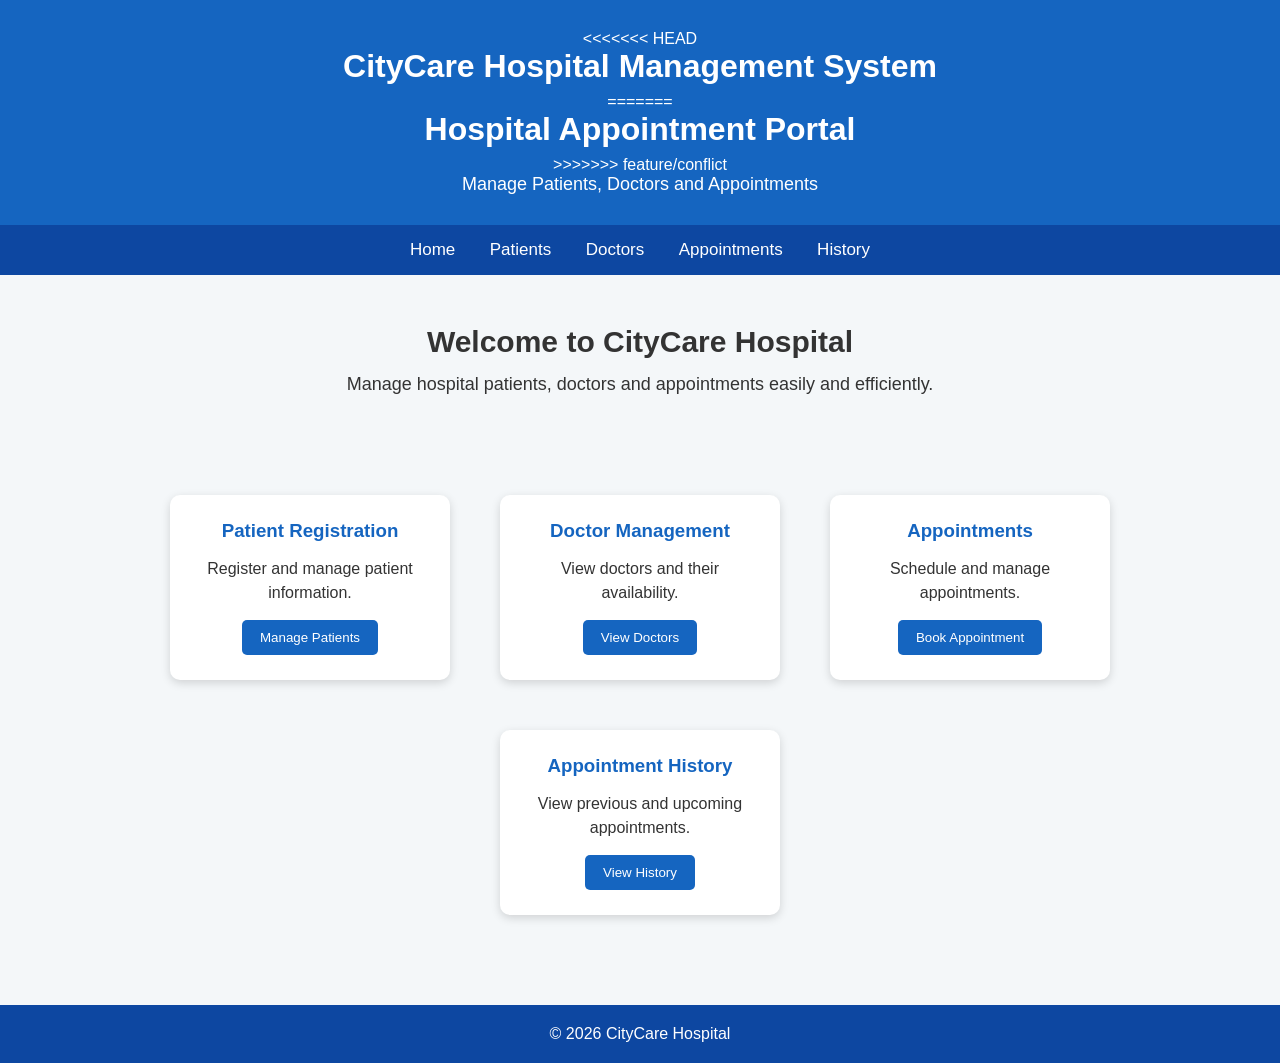
<file: index.html>
<!DOCTYPE html>
<html lang="en">

<head>
    <meta charset="UTF-8">
    <meta name="viewport" content="width=device-width, initial-scale=1.0">
    <title>Hospital Appointment Management</title>
    <link rel="stylesheet" href="style.css">
</head>

<body>

<header>

<<<<<<< HEAD
<h1>CityCare Hospital Management System</h1>
=======
<h1>Hospital Appointment Portal</h1>
>>>>>>> feature/conflict
    <p>
        Manage Patients, Doctors and Appointments
    </p>

</header>

<nav>

    <a href="index.html">Home</a>

    <a href="patients.html">Patients</a>

    <a href="doctors.html">Doctors</a>

    <a href="appointments.html">Appointments</a>

    <a href="history.html">History</a>

</nav>

<section class="hero">

    <h2>Welcome to CityCare Hospital</h2>

    <p>
        Manage hospital patients, doctors and
        appointments easily and efficiently.
    </p>

</section>

<section class="dashboard">

    <div class="card">

        <h3>Patient Registration</h3>

        <p>
            Register and manage patient information.
        </p>

        <a href="patients.html">
            <button>Manage Patients</button>
        </a>

    </div>

    <div class="card">

        <h3>Doctor Management</h3>

        <p>
            View doctors and their availability.
        </p>

        <a href="doctors.html">
            <button>View Doctors</button>
        </a>

    </div>

    <div class="card">

        <h3>Appointments</h3>

        <p>
            Schedule and manage appointments.
        </p>

        <a href="appointments.html">
            <button>Book Appointment</button>
        </a>

    </div>

    <div class="card">

        <h3>Appointment History</h3>

        <p>
            View previous and upcoming appointments.
        </p>

        <a href="history.html">
            <button>View History</button>
        </a>

    </div>

</section>

<footer>

    <p>© 2026 CityCare Hospital</p>

</footer>

</body>
</html>
</file>
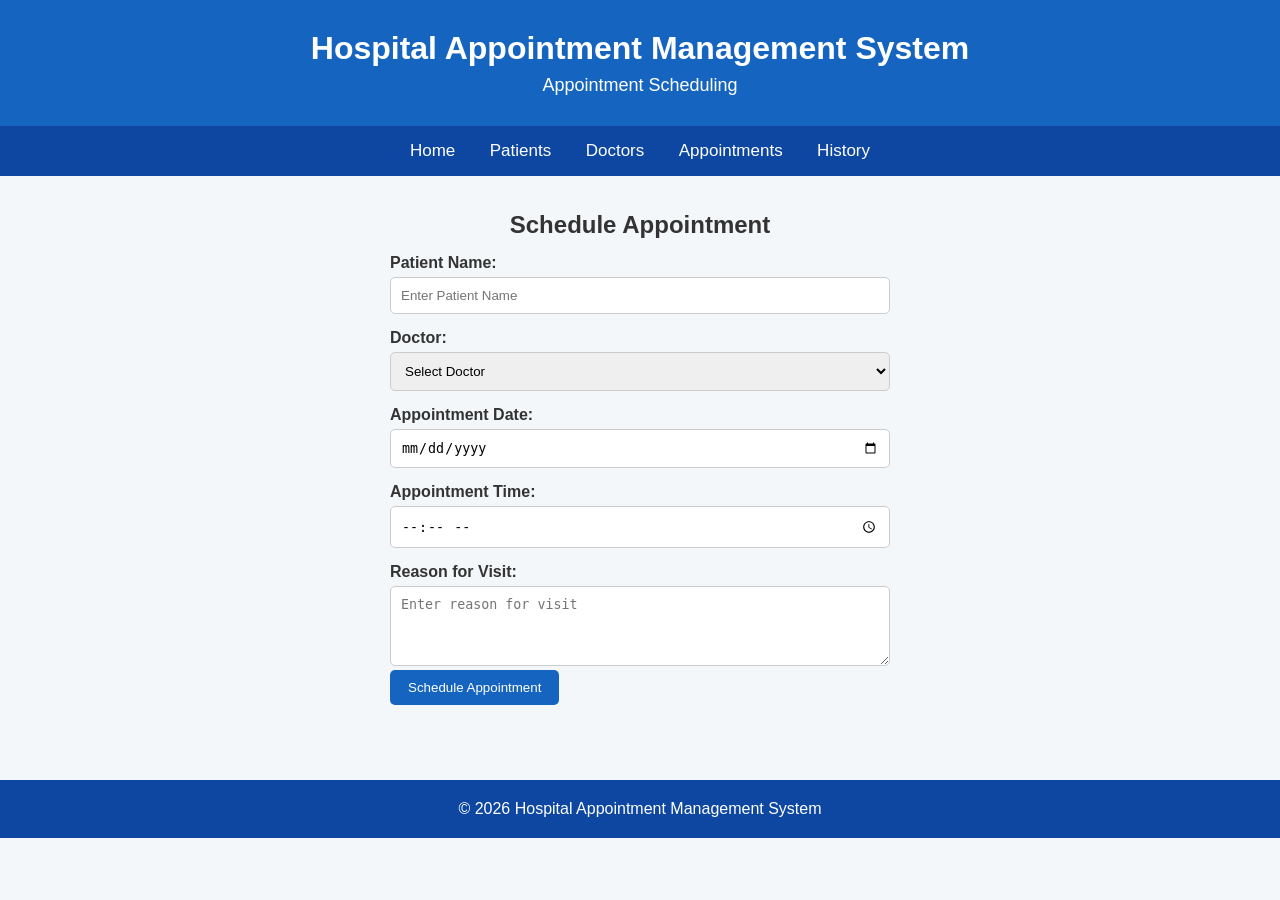
<file: appointments.html>
<!DOCTYPE html>
<html lang="en">

<head>
    <meta charset="UTF-8">
    <meta name="viewport" content="width=device-width, initial-scale=1.0">
    <title>Appointment Scheduling</title>
    <link rel="stylesheet" href="style.css">
</head>

<body>

<header>
    <h1>Hospital Appointment Management System</h1>
    <p>Appointment Scheduling</p>
</header>

<nav>
    <a href="index.html">Home</a>
    <a href="patients.html">Patients</a>
    <a href="doctors.html">Doctors</a>
    <a href="appointments.html">Appointments</a>
    <a href="history.html">History</a>
</nav>

<section>

    <h2>Schedule Appointment</h2>

    <form>

        <label>Patient Name:</label>
        <input type="text" placeholder="Enter Patient Name">

        <label>Doctor:</label>

        <select>

            <option>Select Doctor</option>

            <option>
                Dr. Ravi Kumar - Cardiology
            </option>

            <option>
                Dr. Priya Sharma - Dermatology
            </option>

            <option>
                Dr. Arjun Reddy - Neurology
            </option>

        </select>

        <label>Appointment Date:</label>
        <input type="date">

        <label>Appointment Time:</label>
        <input type="time">

        <label>Reason for Visit:</label>
        <textarea placeholder="Enter reason for visit"></textarea>

        <button type="submit">
            Schedule Appointment
        </button>

    </form>

</section>

<footer>
    <p>© 2026 Hospital Appointment Management System</p>
</footer>

</body>
</html>
</file>
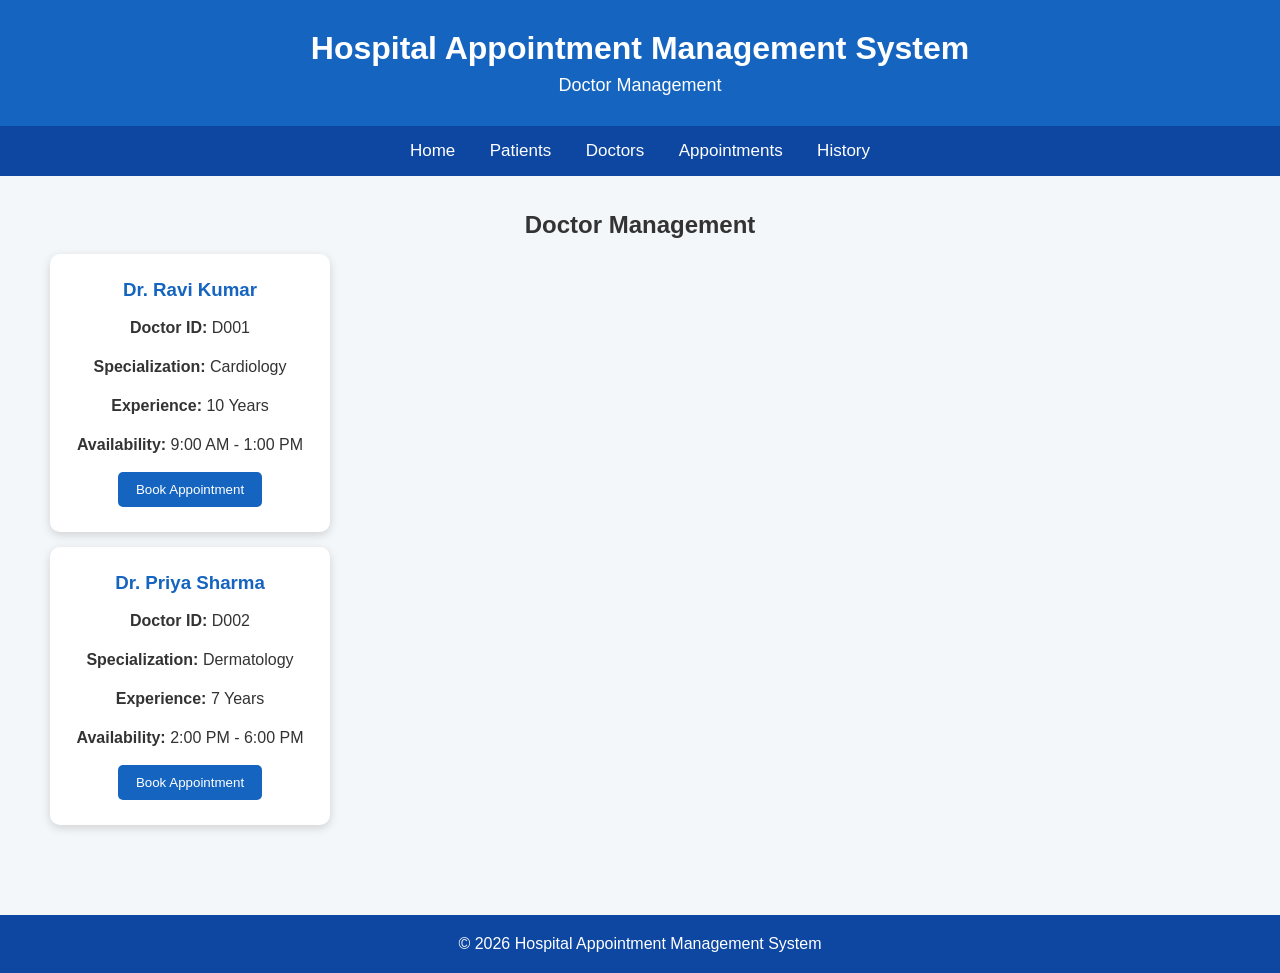
<file: doctors.html>
<!DOCTYPE html>
<html lang="en">

<head>
    <meta charset="UTF-8">
    <meta name="viewport" content="width=device-width, initial-scale=1.0">
    <title>Doctor Management</title>
    <link rel="stylesheet" href="style.css">
</head>

<body>

<header>
    <h1>Hospital Appointment Management System</h1>
    <p>Doctor Management</p>
</header>

<nav>
    <a href="index.html">Home</a>
    <a href="patients.html">Patients</a>
    <a href="doctors.html">Doctors</a>
    <a href="appointments.html">Appointments</a>
    <a href="history.html">History</a>
</nav>

<section>

    <h2>Doctor Management</h2>

    <div class="card">

        <h3>Dr. Ravi Kumar</h3>

        <p><strong>Doctor ID:</strong> D001</p>

        <p><strong>Specialization:</strong> Cardiology</p>

        <p><strong>Experience:</strong> 10 Years</p>

        <p><strong>Availability:</strong> 9:00 AM - 1:00 PM</p>

        <button>Book Appointment</button>

    </div>

    <div class="card">

        <h3>Dr. Priya Sharma</h3>

        <p><strong>Doctor ID:</strong> D002</p>

        <p><strong>Specialization:</strong> Dermatology</p>

        <p><strong>Experience:</strong> 7 Years</p>

        <p><strong>Availability:</strong> 2:00 PM - 6:00 PM</p>

        <button>Book Appointment</button>

    </div>

</section>

<footer>
    <p>© 2026 Hospital Appointment Management System</p>
</footer>

</body>
</html>
</file>
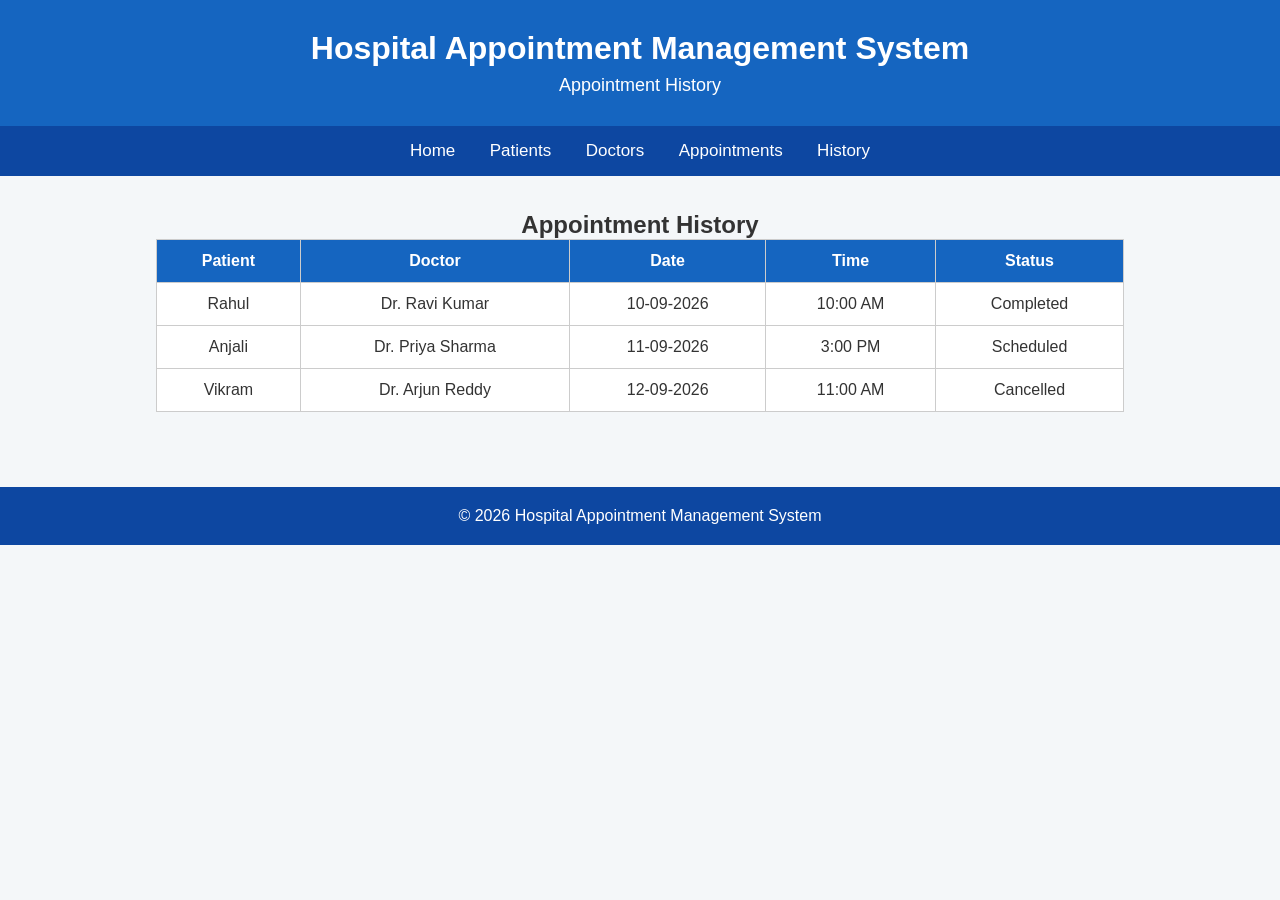
<file: history.html>
<!DOCTYPE html>
<html lang="en">

<head>
    <meta charset="UTF-8">
    <meta name="viewport" content="width=device-width, initial-scale=1.0">
    <title>Appointment History</title>
    <link rel="stylesheet" href="style.css">
</head>

<body>

<header>
    <h1>Hospital Appointment Management System</h1>
    <p>Appointment History</p>
</header>

<nav>
    <a href="index.html">Home</a>
    <a href="patients.html">Patients</a>
    <a href="doctors.html">Doctors</a>
    <a href="appointments.html">Appointments</a>
    <a href="history.html">History</a>
</nav>

<section>

    <h2>Appointment History</h2>

    <table>

        <tr>
            <th>Patient</th>
            <th>Doctor</th>
            <th>Date</th>
            <th>Time</th>
            <th>Status</th>
        </tr>

        <tr>
            <td>Rahul</td>
            <td>Dr. Ravi Kumar</td>
            <td>10-09-2026</td>
            <td>10:00 AM</td>
            <td>Completed</td>
        </tr>

        <tr>
            <td>Anjali</td>
            <td>Dr. Priya Sharma</td>
            <td>11-09-2026</td>
            <td>3:00 PM</td>
            <td>Scheduled</td>
<tr>
    <td>Vikram</td>
    <td>Dr. Arjun Reddy</td>
    <td>12-09-2026</td>
    <td>11:00 AM</td>
    <td>Cancelled</td>
</tr>
        </tr>

    </table>

</section>

<footer>
    <p>© 2026 Hospital Appointment Management System</p>
</footer>

</body>
</html>
</file>
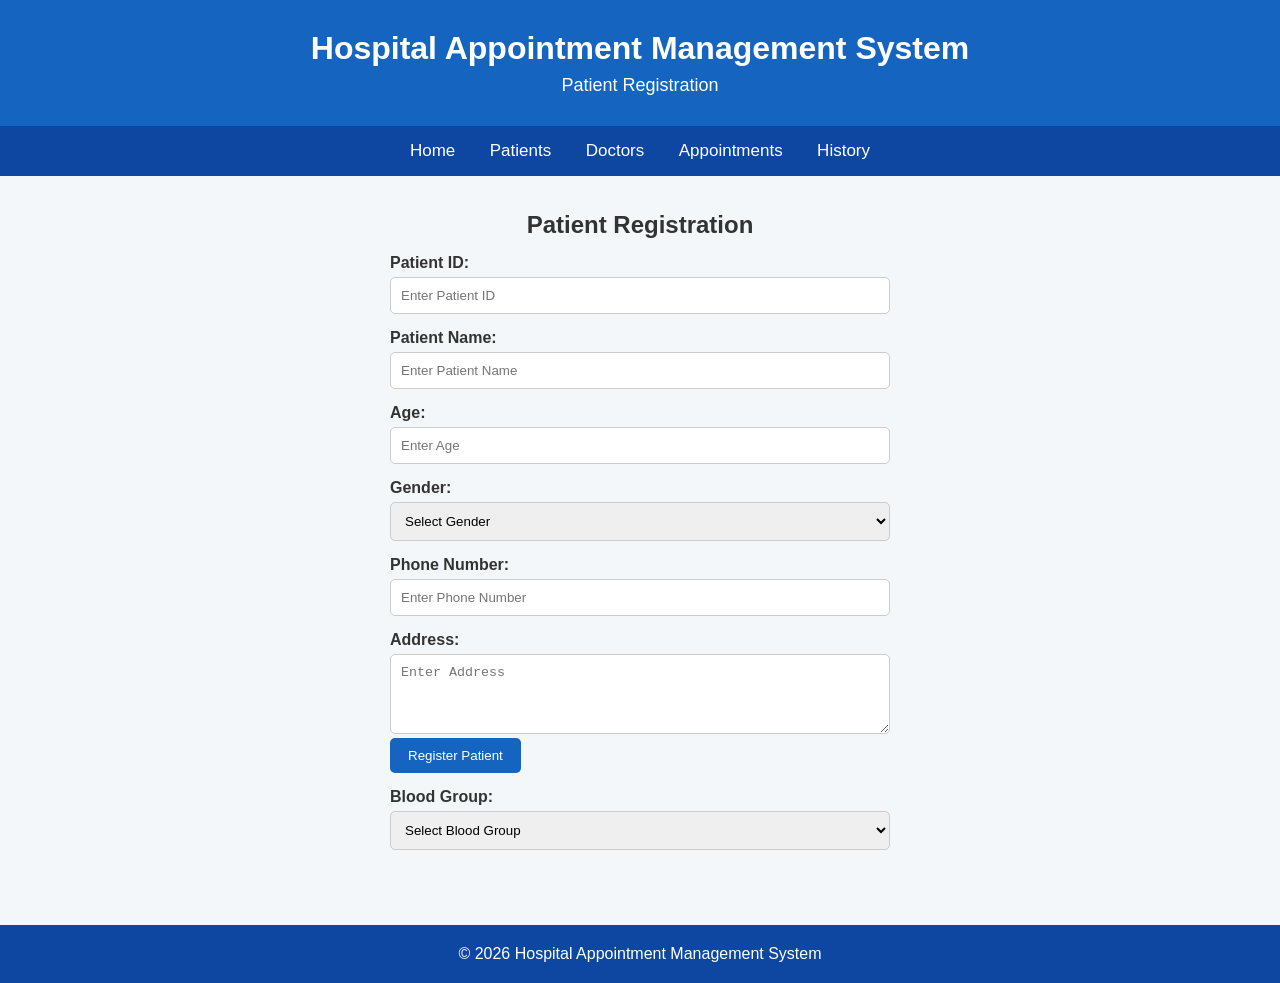
<file: patients.html>
<!DOCTYPE html>
<html lang="en">

<head>
    <meta charset="UTF-8">
    <meta name="viewport" content="width=device-width, initial-scale=1.0">
    <title>Patient Registration</title>
    <link rel="stylesheet" href="style.css">
</head>

<body>

<header>
    <h1>Hospital Appointment Management System</h1>
    <p>Patient Registration</p>
</header>

<nav>
    <a href="index.html">Home</a>
    <a href="patients.html">Patients</a>
    <a href="doctors.html">Doctors</a>
    <a href="appointments.html">Appointments</a>
    <a href="history.html">History</a>
</nav>

<section>

    <h2>Patient Registration</h2>

    <form>

        <label>Patient ID:</label>
        <input type="text" placeholder="Enter Patient ID">

        <label>Patient Name:</label>
        <input type="text" placeholder="Enter Patient Name">

        <label>Age:</label>
        <input type="number" placeholder="Enter Age">

        <label>Gender:</label>

        <select>
            <option>Select Gender</option>
            <option>Male</option>
            <option>Female</option>
            <option>Other</option>
        </select>

        <label>Phone Number:</label>
        <input type="text" placeholder="Enter Phone Number">

        <label>Address:</label>
        <textarea placeholder="Enter Address"></textarea>

        <button type="submit">Register Patient</button>

	<label>Blood Group:</label>

<select>
    <option>Select Blood Group</option>
    <option>A+</option>
    <option>A-</option>
    <option>B+</option>
    <option>B-</option>
    <option>O+</option>
    <option>O-</option>
    <option>AB+</option>
    <option>AB-</option>
</select>

    </form>

</section>

<footer>
    <p>© 2026 Hospital Appointment Management System</p>
</footer>

</body>
</html>
</file>
<file: style.css>
* {
    margin: 0;
    padding: 0;
    box-sizing: border-box;
}

body {
    font-family: Arial, sans-serif;
    background-color: #f4f7f9;
    color: #333;
}

header {
    background-color: #1565c0;
    color: white;
    text-align: center;
    padding: 30px;
}

header h1 {
    font-size: 32px;
    margin-bottom: 8px;
}

header p {
    font-size: 18px;
}

nav {
    background-color: #0d47a1;
    text-align: center;
    padding: 15px;
}

nav a {
    color: white;
    text-decoration: none;
    margin: 0 15px;
    font-size: 17px;
}

section {
    padding: 35px;
    text-align: center;
}

.hero {
    padding: 50px;
}

.hero h2 {
    font-size: 30px;
    margin-bottom: 15px;
}

.hero p {
    font-size: 18px;
}

.dashboard {
    display: flex;
    justify-content: center;
    gap: 20px;
    flex-wrap: wrap;
}

.card {
    background-color: white;
    width: 280px;
    padding: 25px;
    margin: 15px;
    border-radius: 10px;
    box-shadow: 0 3px 10px rgba(0,0,0,0.15);
}

.card h3 {
    color: #1565c0;
    margin-bottom: 15px;
}

.card p {
    margin-bottom: 15px;
    line-height: 1.5;
}

button {
    background-color: #1565c0;
    color: white;
    border: none;
    padding: 10px 18px;
    border-radius: 5px;
    cursor: pointer;
}

button:hover {
    background-color: #0d47a1;
}

form {
    max-width: 500px;
    margin: auto;
    text-align: left;
}

label {
    display: block;
    margin-top: 15px;
    margin-bottom: 5px;
    font-weight: bold;
}

input,
select,
textarea {
    width: 100%;
    padding: 10px;
    border: 1px solid #ccc;
    border-radius: 5px;
}

textarea {
    height: 80px;
}

table {
    margin: auto;
    border-collapse: collapse;
    width: 80%;
    background-color: white;
}

th,
td {
    padding: 12px;
    border: 1px solid #ccc;
}

th {
    background-color: #1565c0;
    color: white;
}

.success {
    margin-top: 20px;
    color: green;
    font-weight: bold;
}

footer {
    margin-top: 40px;
    background-color: #0d47a1;
    color: white;
    text-align: center;
    padding: 20px;
}
</file>
